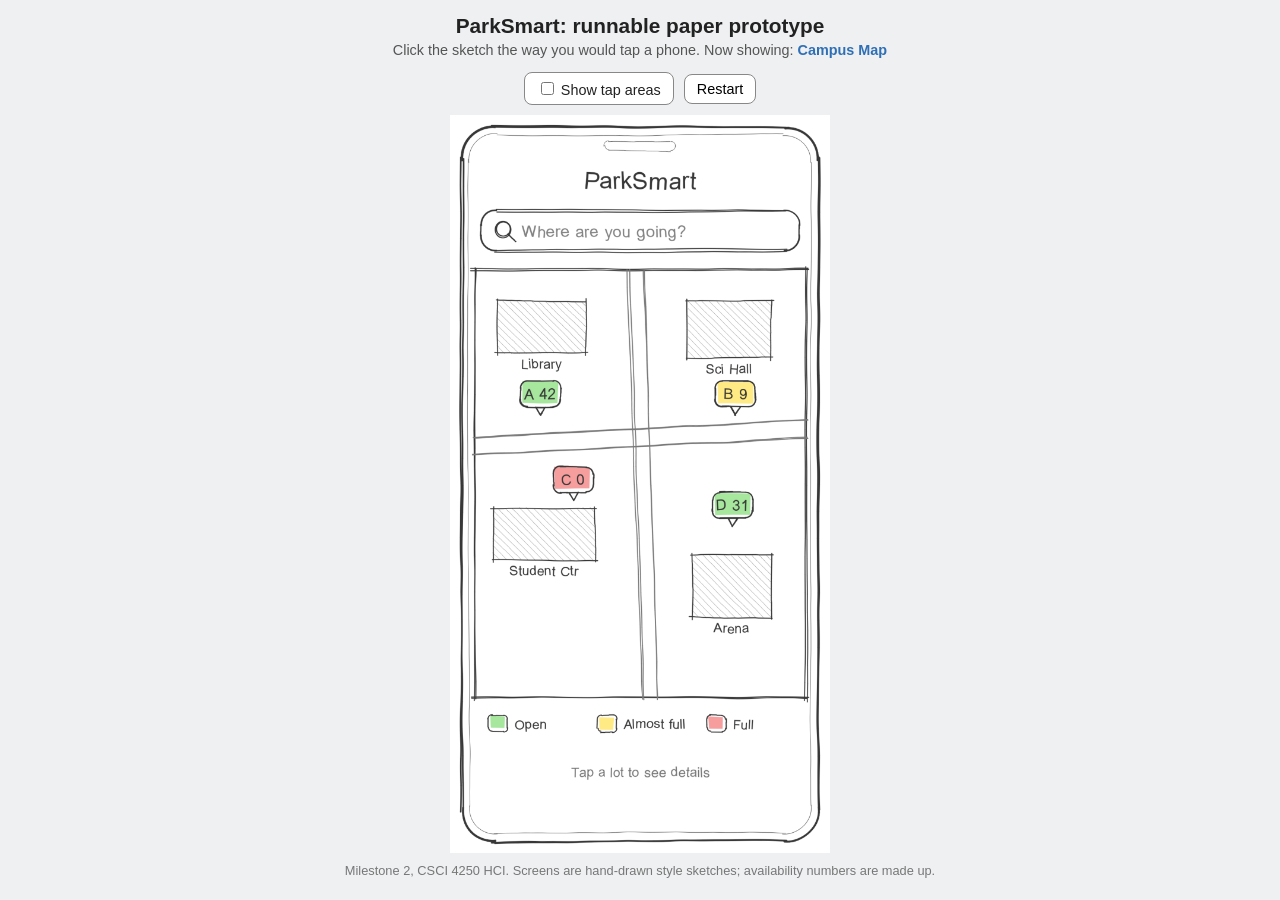
<file: m2-prototype/index.html>
<!DOCTYPE html>
<html lang="en">
<head>
<meta charset="utf-8">
<meta name="viewport" content="width=device-width, initial-scale=1">
<title>ParkSmart Runnable Prototype</title>
<style>
  * { box-sizing: border-box; }
  body { margin: 0; font-family: Arial, Helvetica, sans-serif; background: #eef0f2; color: #222;
         display: flex; flex-direction: column; align-items: center; min-height: 100vh; }
  header { text-align: center; padding: 14px 16px 6px; }
  header h1 { margin: 0; font-size: 1.3rem; }
  header p { margin: 4px 0 0; color: #555; font-size: .9rem; }
  .controls { display: flex; gap: 10px; align-items: center; margin: 8px 0 10px; flex-wrap: wrap; justify-content: center; }
  .controls button, .controls label { font-size: .9rem; padding: 6px 12px; border: 1px solid #888;
         border-radius: 8px; background: #fff; cursor: pointer; }
  #screen-name { font-weight: bold; color: #2f6fb5; }
  .phone { position: relative; height: min(82vh, 860px); aspect-ratio: 320 / 620; }
  .phone img { width: 100%; height: 100%; display: block; user-select: none; -webkit-user-drag: none; }
  .hot { position: absolute; background: transparent; border: 0; padding: 0; cursor: pointer; border-radius: 8px; }
  .hot:focus-visible { outline: 3px solid #2f6fb5; }
  .show-hot .hot { background: rgba(255, 196, 0, .28); outline: 2px dashed #c98a00; }
  #toast { position: absolute; left: 8%; right: 8%; bottom: 14%; background: #222; color: #fff; padding: 12px 14px;
           border-radius: 10px; font-size: .95rem; text-align: center; opacity: 0; transition: opacity .25s; pointer-events: none; }
  #toast.on { opacity: .95; }
  footer { color: #777; font-size: .8rem; padding: 10px 16px 18px; text-align: center; }
</style>
</head>
<body>
<header>
  <h1>ParkSmart: runnable paper prototype</h1>
  <p>Click the sketch the way you would tap a phone. Now showing: <span id="screen-name"></span></p>
</header>
<div class="controls">
  <label><input type="checkbox" id="show"> Show tap areas</label>
  <button id="restart">Restart</button>
</div>
<div class="phone" id="phone">
  <img id="img" alt="">
  <div id="toast"></div>
</div>
<footer>Milestone 2, CSCI 4250 HCI. Screens are hand-drawn style sketches; availability numbers are made up.</footer>
<script>
const FILES = {"map": "m2_1_map.png", "map_popup": "m2_2_popup.png", "search": "m2_3_search.png", "lots": "m2_4_lots.png", "info": "m2_5_info.png", "full": "m2_6_full.png"};
const NAMES = {"map": "Campus Map", "map_popup": "Campus Map - lot preview", "search": "Find a Building", "lots": "Best Lots", "info": "Lot Info", "full": "All Lots Full"};
const HOTSPOTS = {"map":[{"x":0.08125,"y":0.12903225806451613,"w":0.8375,"h":0.054838709677419356,"target":"search","label":"Search bar"},{"x":0.175,"y":0.3548387096774194,"w":0.125,"h":0.054838709677419356,"target":"map_popup","label":"Lot marker"},{"x":0.6875,"y":0.3548387096774194,"w":0.125,"h":0.054838709677419356,"target":"map_popup","label":"Lot marker"},{"x":0.2625,"y":0.47096774193548385,"w":0.125,"h":0.054838709677419356,"target":"map_popup","label":"Lot marker"},{"x":0.68125,"y":0.5064516129032258,"w":0.125,"h":0.054838709677419356,"target":"map_popup","label":"Lot marker"}],"map_popup":[{"x":0.08125,"y":0.12903225806451613,"w":0.8375,"h":0.054838709677419356,"target":"search","label":"Search bar"},{"x":0.10625,"y":0.8161290322580645,"w":0.46875,"h":0.054838709677419356,"target":"info","label":"See details"},{"x":0.6125,"y":0.8161290322580645,"w":0.28125,"h":0.054838709677419356,"target":"map","label":"Close"},{"x":0.0625,"y":0.20967741935483872,"w":0.875,"h":0.432258064516129,"target":"map","label":"Tap map to close"}],"search":[{"x":0.05,"y":0.05806451612903226,"w":0.14375,"h":0.06451612903225806,"target":"map","label":"Back"},{"x":0.0625,"y":0.2645161290322581,"w":0.875,"h":0.05806451612903226,"target":"lots","label":"Recent: Science Hall"},{"x":0.0625,"y":0.32903225806451614,"w":0.875,"h":0.05806451612903226,"target":"lots","label":"Recent: Library"},{"x":0.0625,"y":0.44193548387096776,"w":0.875,"h":0.07419354838709677,"target":"full","label":"Arena"},{"x":0.0625,"y":0.5225806451612903,"w":0.875,"h":0.07419354838709677,"target":"lots","label":"Library"},{"x":0.0625,"y":0.603225806451613,"w":0.875,"h":0.07419354838709677,"target":"lots","label":"Science Hall"},{"x":0.0625,"y":0.6838709677419355,"w":0.875,"h":0.07419354838709677,"target":"lots","label":"Social Science Bldg"},{"x":0.0625,"y":0.7645161290322581,"w":0.875,"h":0.07419354838709677,"target":"lots","label":"Student Center"}],"lots":[{"x":0.05,"y":0.05806451612903226,"w":0.14375,"h":0.06451612903225806,"target":"search","label":"Back"},{"x":0.06875,"y":0.1967741935483871,"w":0.8625,"h":0.15806451612903225,"target":"info","label":"Lot A"},{"x":0.06875,"y":0.3774193548387097,"w":0.8625,"h":0.15806451612903225,"target":"info","label":"Lot D"},{"x":0.06875,"y":0.5580645161290323,"w":0.8625,"h":0.15806451612903225,"target":"info","label":"Lot B"}],"info":[{"x":0.05,"y":0.05806451612903226,"w":0.14375,"h":0.06451612903225806,"target":"BACK","label":"Back"},{"x":0.08125,"y":0.6451612903225806,"w":0.8375,"h":0.06451612903225806,"target":"DIRECTIONS","label":"Get Directions"},{"x":0.08125,"y":0.7903225806451613,"w":0.8375,"h":0.05161290322580645,"target":"map","label":"Back to map"}],"full":[{"x":0.05,"y":0.05806451612903226,"w":0.14375,"h":0.06451612903225806,"target":"search","label":"Back"},{"x":0.06875,"y":0.42258064516129035,"w":0.8625,"h":0.15806451612903225,"target":"info","label":"Lot A"},{"x":0.08125,"y":0.632258064516129,"w":0.8375,"h":0.054838709677419356,"target":"search","label":"Pick a different building"}]};
const phone = document.getElementById("phone"), img = document.getElementById("img");
const toast = document.getElementById("toast");
let current = "map", trail = [];

// Preload all screens so taps feel instant
Object.values(FILES).forEach(f => { const i = new Image(); i.src = "screens/" + f; });

function show(id, push = true) {
  if (push && id !== current) trail.push(current);
  current = id;
  toast.classList.remove("on");
  img.src = "screens/" + FILES[id];
  img.alt = NAMES[id] + " screen";
  document.getElementById("screen-name").textContent = NAMES[id];
  phone.querySelectorAll(".hot").forEach(b => b.remove());
  HOTSPOTS[id].forEach(h => {
    const b = document.createElement("button");
    b.className = "hot";
    b.title = h.label;
    b.setAttribute("aria-label", h.label);
    Object.assign(b.style, { left: h.x * 100 + "%", top: h.y * 100 + "%", width: h.w * 100 + "%", height: h.h * 100 + "%" });
    b.addEventListener("click", () => go(h.target));
    phone.appendChild(b);
  });
}

function go(target) {
  if (target === "BACK") { show(trail.pop() || "map", false); return; }
  if (target === "DIRECTIONS") { flash("This would open Google Maps with directions to Lot A."); return; }
  if (target === "map") trail = [];
  show(target);
}

function flash(msg) {
  toast.textContent = msg; toast.classList.add("on");
  clearTimeout(flash.t); flash.t = setTimeout(() => toast.classList.remove("on"), 2600);
}

document.getElementById("show").addEventListener("change", e => phone.classList.toggle("show-hot", e.target.checked));
document.getElementById("restart").addEventListener("click", () => { trail = []; show("map", false); });
show("map", false);
</script>
</body>
</html>
</file>
